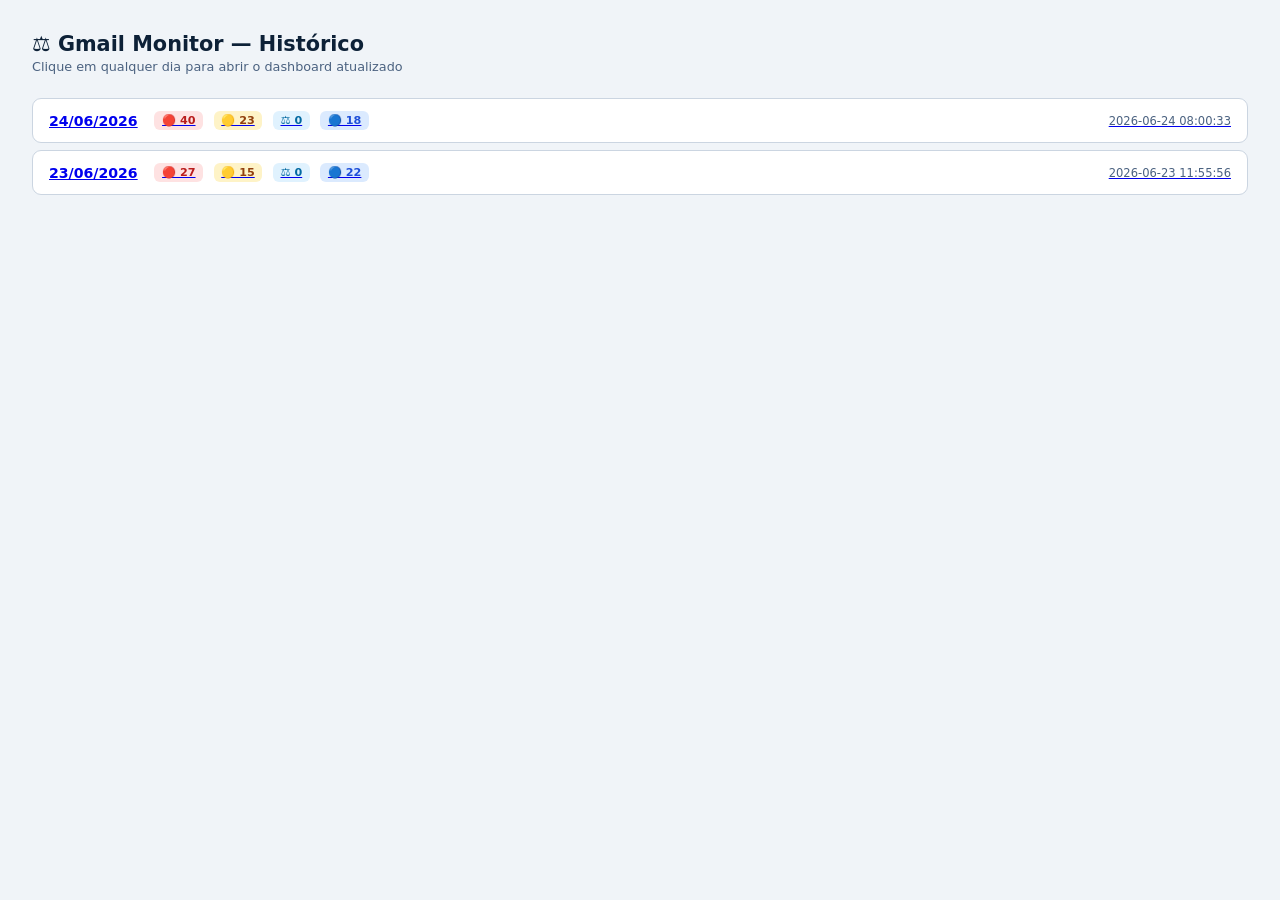
<file: index.html>
<!DOCTYPE html>
<html lang="pt-BR">
<head>
<meta charset="UTF-8">
<meta name="viewport" content="width=device-width,initial-scale=1.0">
<title>Gmail Monitor — Histórico</title>
<style>
:root{--bg:#f0f4f8;--surface:#fff;--navy:#0d2137;--gold:#c9a84c;--muted:#4b6280;--border:#cbd5e1}
*{box-sizing:border-box;margin:0;padding:0}
body{background:var(--bg);color:var(--navy);font-family:'Segoe UI',system-ui,sans-serif;padding:2rem}
h1{font-size:1.3rem;font-weight:800;margin-bottom:.2rem}
.sub{color:var(--muted);font-size:.8rem;margin-bottom:1.5rem}
.row{display:flex;align-items:center;gap:.65rem;background:var(--surface);border-radius:9px;
      padding:.75rem 1rem;margin-bottom:.45rem;border:1px solid var(--border);
      transition:.12s;flex-wrap:wrap}
.row:hover{border-color:var(--gold);box-shadow:0 2px 8px rgba(201,168,76,.2)}
.date{font-weight:700;font-size:.88rem;min-width:95px}
.pill{font-size:.7rem;padding:.18rem .48rem;border-radius:6px;font-weight:700}
.pill-alta{background:#fee2e2;color:#b91c1c}
.pill-media{background:#fef3c7;color:#92400e}
.pill-tribunal{background:#e0f2fe;color:#0369a1}
.pill-semresp{background:#dbeafe;color:#1d4ed8}
.gen{margin-left:auto;font-size:.72rem;color:var(--muted)}
</style>
</head>
<body>
<h1>⚖️ Gmail Monitor — Histórico</h1>
<p class="sub">Clique em qualquer dia para abrir o dashboard atualizado</p>

        <a href="dashboard.html" class="row">
          <span class="date">24/06/2026</span>
          <span class="pill pill-alta">🔴 40</span>
          <span class="pill pill-media">🟡 23</span>
          <span class="pill pill-tribunal">⚖️ 0</span>
          <span class="pill pill-semresp">🔵 18</span>
          <span class="gen">2026-06-24 08:00:33</span>
        </a>
        <a href="dashboard.html" class="row">
          <span class="date">23/06/2026</span>
          <span class="pill pill-alta">🔴 27</span>
          <span class="pill pill-media">🟡 15</span>
          <span class="pill pill-tribunal">⚖️ 0</span>
          <span class="pill pill-semresp">🔵 22</span>
          <span class="gen">2026-06-23 11:55:56</span>
        </a>
</body>
</html>
</file>
